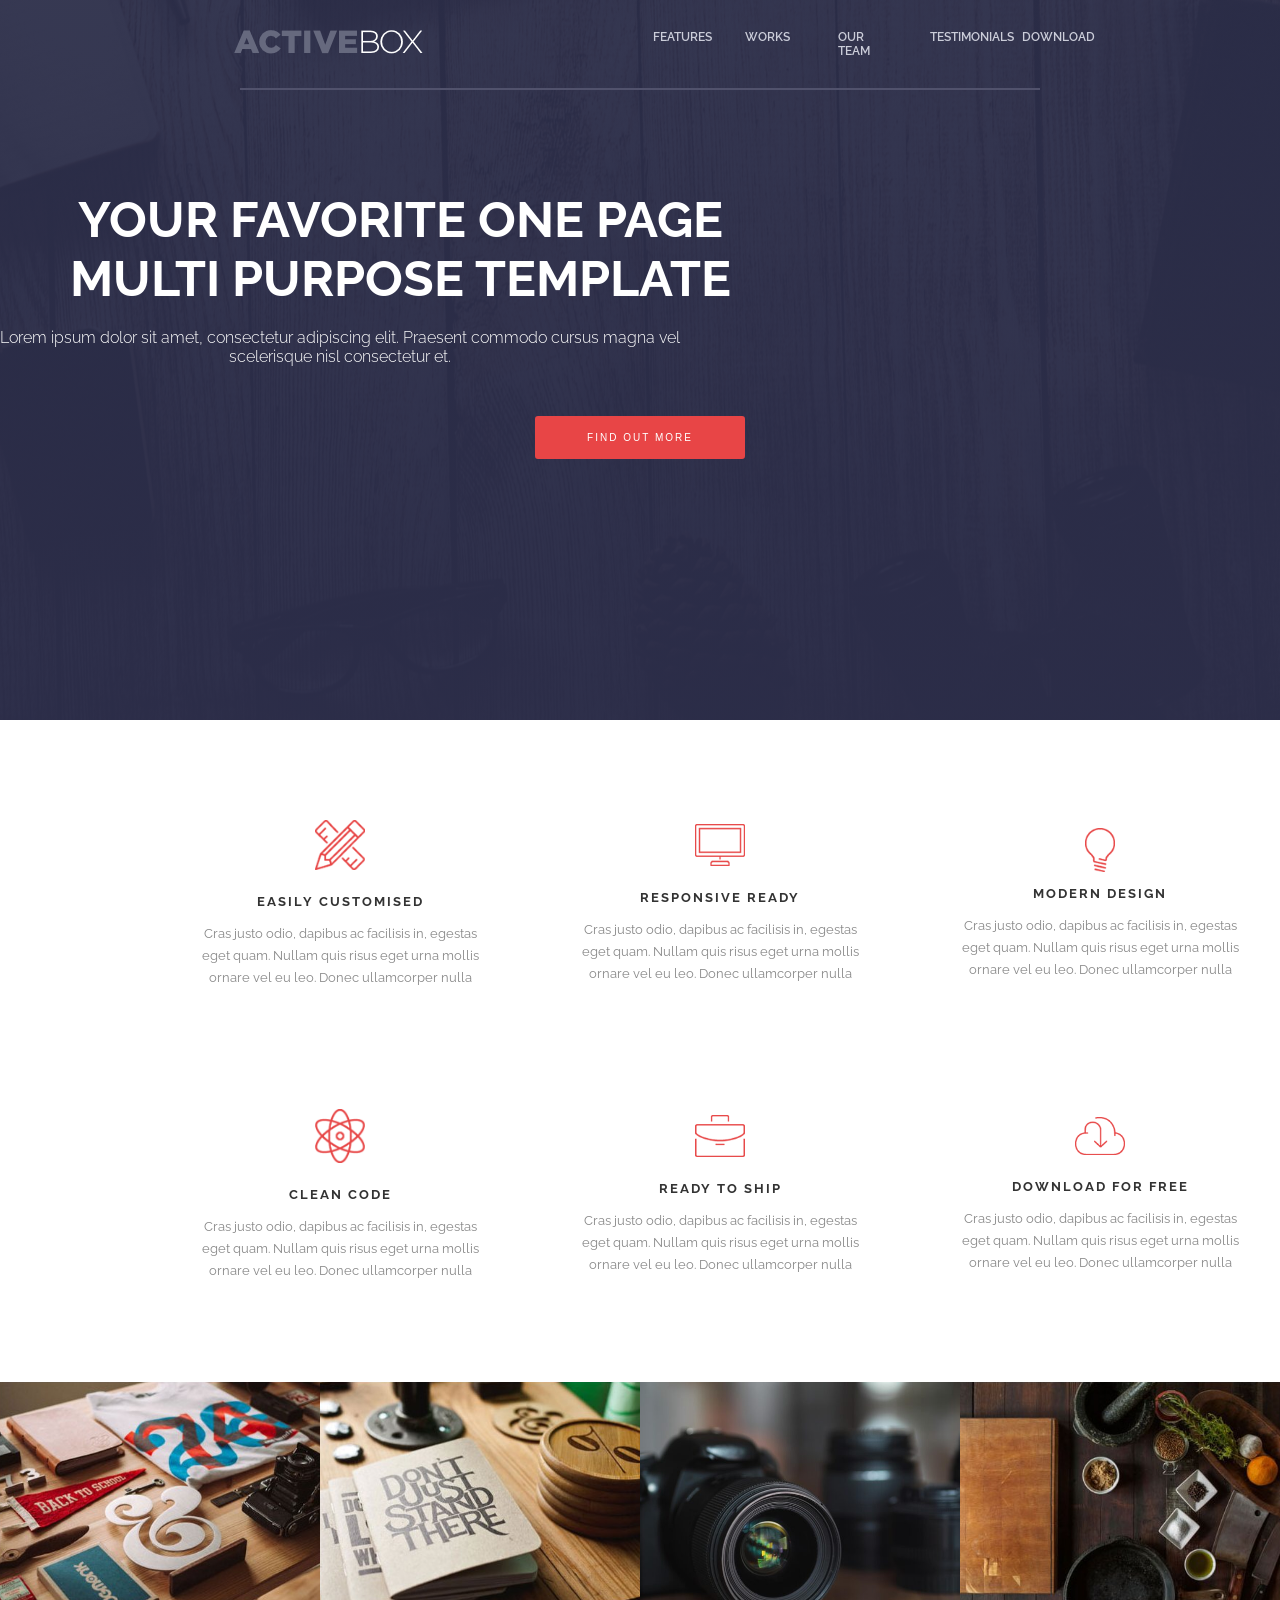
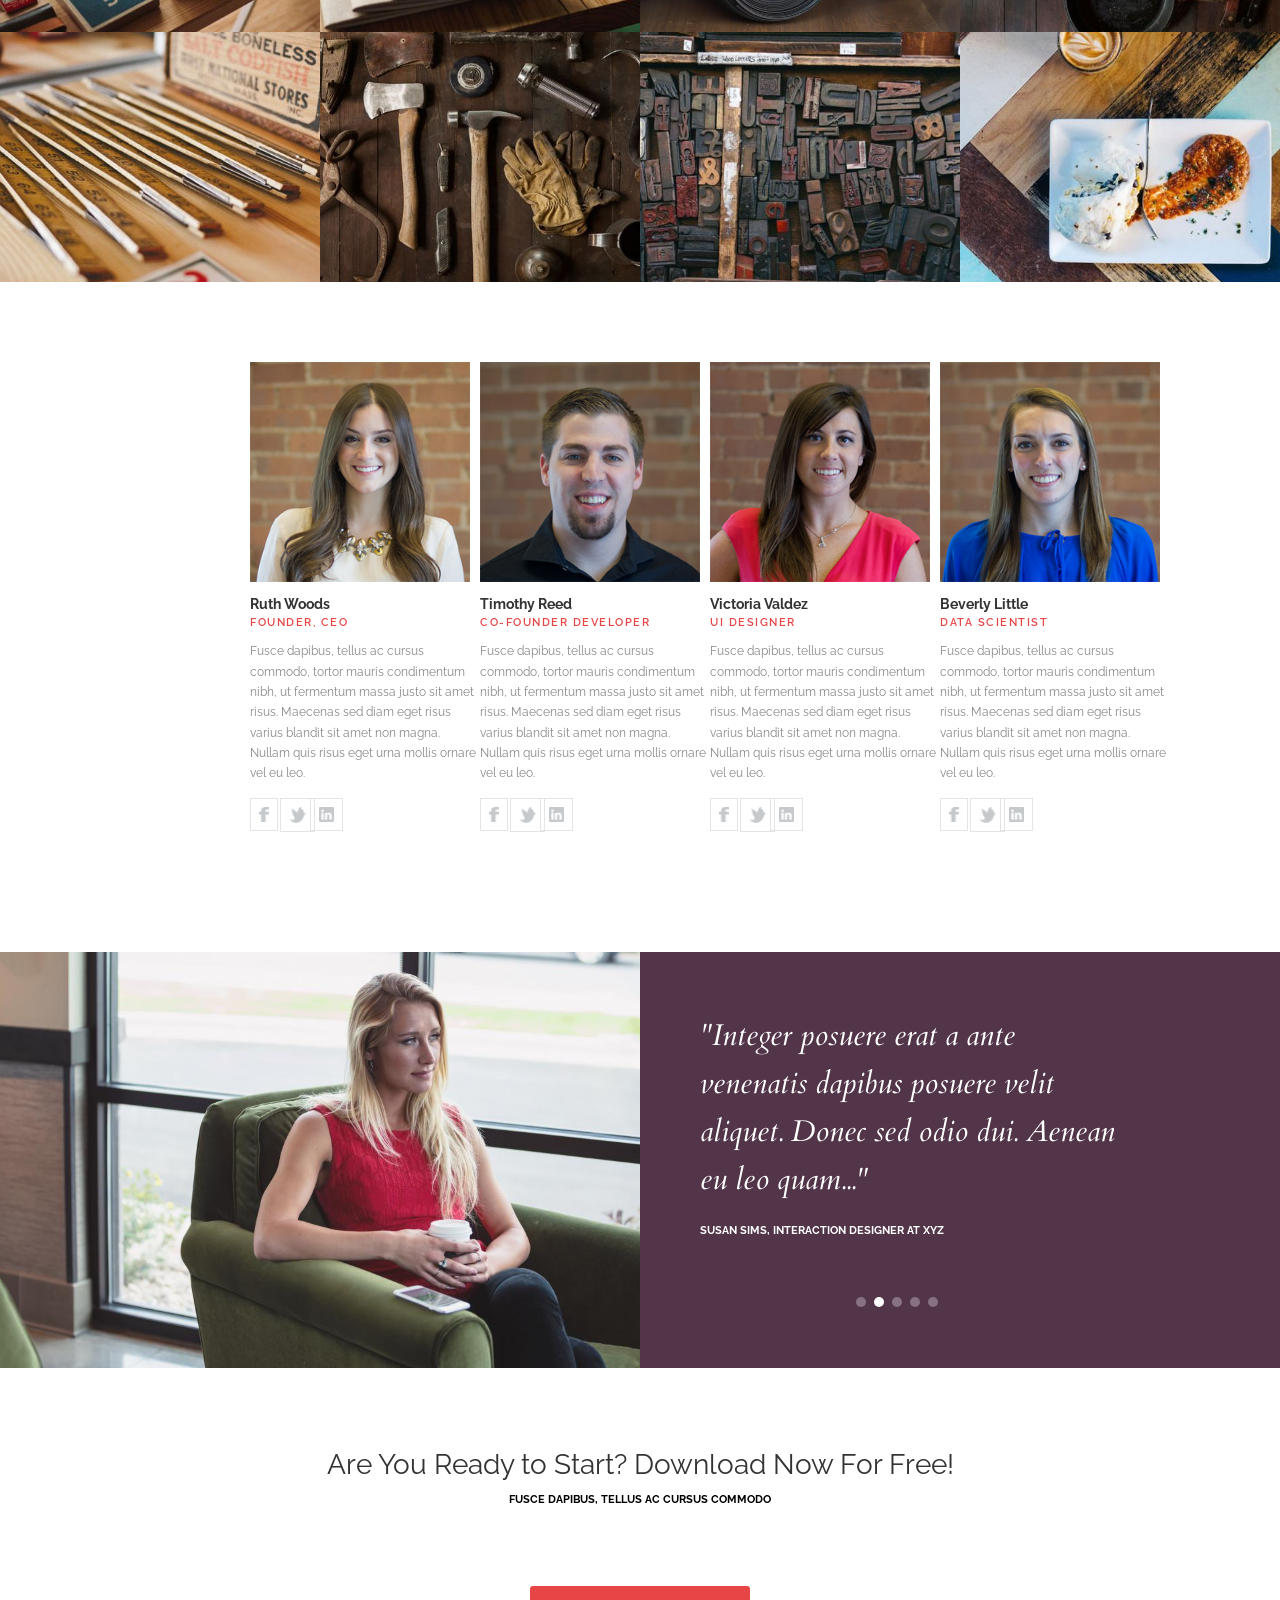
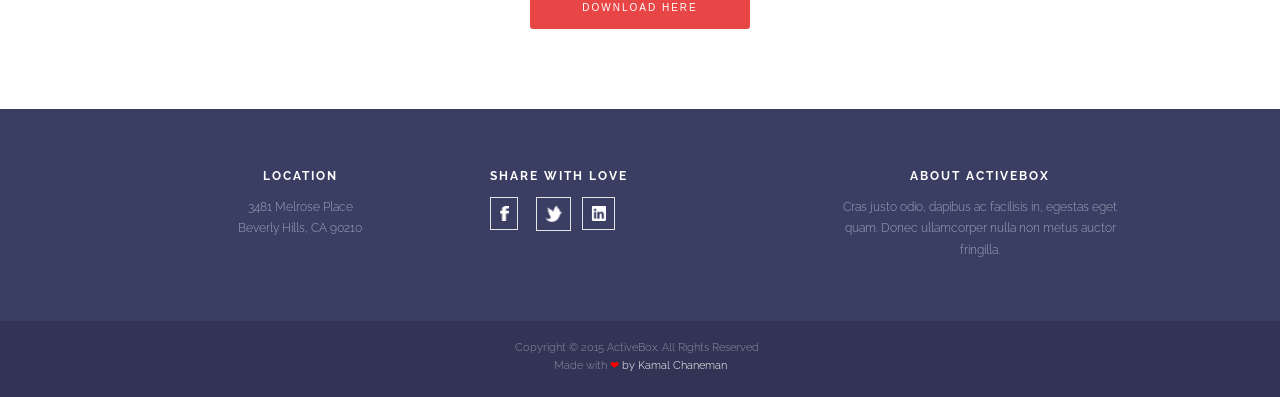
<file: index.html>
<!DOCTYPE html>
<html lang="en">
<head>
    <meta charset="UTF-8">
    <meta name="viewport" content="width=device-width, initial-scale=1.0">
    <style> @import url('https://fonts.googleapis.com/css2?family=Cardo:ital,wght@0,400;0,700;1,400&family=Open+Sans:ital,wght@0,300..800;1,300..800&family=Raleway:ital,wght@0,100..900;1,100..900&display=swap'); </style>
    <link rel="stylesheet" href="styles/style.css">
    <title>Proyecto ActiveBox</title>
</head>
<body>

    <header>
        <nav>
            <div class="logo">
                <img src="assets/images/logo.png" alt="ActiveBox Logo">
            </div>
            <ul class="nav">
                <li>FEATURES</li>
                <li>WORKS</li>
                <li>OUR TEAM</li>
                <li>TESTIMONIALS</li>
                <li>DOWNLOAD</li>
            </ul>
        </nav>
        <div class="linea"></div>

        <div class="div-principal">
            <h1>YOUR FAVORITE ONE PAGE MULTI PURPOSE TEMPLATE</h1>
            <p>Lorem ipsum dolor sit amet, consectetur adipiscing elit. Praesent commodo cursus magna vel scelerisque nisl consectetur et.</p>
            <button>FIND OUT MORE</button>
        </div>
    </header>

<div class="contenedor-features">
    <div class="div-features">
        <div>
            <img src="assets/images/Layer 48.png">
            <h1>EASILY CUSTOMISED</h1>
            <p>Cras justo odio, dapibus ac facilisis in, egestas eget quam. Nullam quis risus eget urna mollis ornare vel eu leo. Donec ullamcorper nulla</p>
        </div>
        <div>
            <img src="assets/images/Layer 44.png">
            <h1>RESPONSIVE READY</h1>
            <p>Cras justo odio, dapibus ac facilisis in, egestas eget quam. Nullam quis risus eget urna mollis ornare vel eu leo. Donec ullamcorper nulla</p>
        </div>
        <div>
            <img class="bombillo" src="assets/images/Layer 47.png">
            <h1>MODERN DESIGN</h1>
            <p>Cras justo odio, dapibus ac facilisis in, egestas eget quam. Nullam quis risus eget urna mollis ornare vel eu leo. Donec ullamcorper nulla</p>
        </div>
    </div>
</div>

    <div class="div-features-2">
        <div>
            <img src="assets/images/Layer 46.png" alt="Clean Code">
            <h1>CLEAN CODE</h1>
            <p>Cras justo odio, dapibus ac facilisis in, egestas eget quam. Nullam quis risus eget urna mollis ornare vel eu leo. Donec ullamcorper nulla</p>
        </div>
        <div>
            <img src="assets/images/Layer 43.png" alt="Ready to Ship">
            <h1>READY TO SHIP</h1>
            <p>Cras justo odio, dapibus ac facilisis in, egestas eget quam. Nullam quis risus eget urna mollis ornare vel eu leo. Donec ullamcorper nulla</p>
        </div>
        <div>
            <img src="assets/images/Layer 45.png" alt="Download for Free">
            <h1>DOWNLOAD FOR FREE</h1>
            <p>Cras justo odio, dapibus ac facilisis in, egestas eget quam. Nullam quis risus eget urna mollis ornare vel eu leo. Donec ullamcorper nulla</p>
        </div>
    </div>

    <div class="div-galeria">
        <div class="galeria-item"><img src="assets/images/1_design_desk.webp">
            <div class="galeria-overlay">
                <h3>PROJECT NAME</h3>
                <p>User Interface Design</p>
            </div>
        </div>
        <div class="galeria-item"><img src="assets/images/2_typography_notebook.webp">
            <div class="galeria-overlay">
                <h3>PROJECT NAME</h3>
                <p>User Interface Design</p>
            </div>
        </div>
        <div class="galeria-item"><img src="assets/images/3_project_name_red.jpg">
            <div class="galeria-overlay">
                <h3>PROJECT NAME</h3>
                <p>User Interface Design</p>
            </div>
        </div>
        <div class="galeria-item"><img src="assets/images/4_spices_kitchen.webp">
            <div class="galeria-overlay">
                <h3>PROJECT NAME</h3>
                <p>User Interface Design</p>
            </div>
        </div>
        <div class="galeria-item"><img src="assets/images/5_vintage_signs.webp">
            <div class="galeria-overlay">
                <h3>PROJECT NAME</h3>
                <p>User Interface Design</p>
            </div>
        </div>
        <div class="galeria-item"><img src="assets/images/6_tools_workshop.webp">
            <div class="galeria-overlay">
                <h3>PROJECT NAME</h3>
                <p>User Interface Design</p>
            </div>
        </div>
        <div class="galeria-item"><img src="assets/images/7_letterpress_blocks.webp">
            <div class="galeria-overlay">
                <h3>PROJECT NAME</h3>
                <p>User Interface Design</p>
            </div>
        </div>
        <div class="galeria-item"><img src="assets/images/8_coffee_food.webp">
            <div class="galeria-overlay">
                <h3>PROJECT NAME</h3>
                <p>User Interface Design</p>
            </div>
        </div>
    </div>

    <div class="div-equipo">
        <div>
            <img class="foto-equipo" src="assets/images/Layer 30.png" alt="Ruth Woods">
            <h1>Ruth Woods</h1>
            <h2>FOUNDER, CEO</h2>
            <p>Fusce dapibus, tellus ac cursus commodo, tortor mauris condimentum nibh, ut fermentum massa justo sit amet risus. Maecenas sed diam eget risus varius blandit sit amet non magna. Nullam quis risus eget urna mollis ornare vel eu leo.</p>
            <div class="div-iconos-equipo">
                <img class="facebook" src="assets/images/Shape 6 2.png">
                <img class="twitter" src="assets/images/Shape 3 2.png">
                <img class="linkedin" src="assets/images/Shape 11 2.png">
            </div>
        </div>
        <div>
            <img class="foto-equipo" src="assets/images/Layer 31.png" alt="Timothy Reed">
            <h1>Timothy Reed</h1>
            <h2>CO-FOUNDER DEVELOPER</h2>
            <p>Fusce dapibus, tellus ac cursus commodo, tortor mauris condimentum nibh, ut fermentum massa justo sit amet risus. Maecenas sed diam eget risus varius blandit sit amet non magna. Nullam quis risus eget urna mollis ornare vel eu leo.</p>
            <div class="div-iconos-equipo">
                <img class="facebook" src="assets/images/Shape 6 2.png">
                <img class="twitter" src="assets/images/Shape 3 2.png">
                <img class="linkedin" src="assets/images/Shape 11 2.png">
            </div>
        </div>
        <div>
            <img class="foto-equipo" src="assets/images/Layer 32.png" alt="Victoria Valdez">
            <h1>Victoria Valdez</h1>
            <h2>UI DESIGNER</h2>
            <p>Fusce dapibus, tellus ac cursus commodo, tortor mauris condimentum nibh, ut fermentum massa justo sit amet risus. Maecenas sed diam eget risus varius blandit sit amet non magna. Nullam quis risus eget urna mollis ornare vel eu leo.</p>
            <div class="div-iconos-equipo">
                <img class="facebook" src="assets/images/Shape 6 2.png">
                <img class="twitter" src="assets/images/Shape 3 2.png">
                <img class="linkedin" src="assets/images/Shape 11 2.png">
            </div>
        </div>
        <div>
            <img class="foto-equipo" src="assets/images/Layer 33.png" alt="Beverly Little">
            <h1>Beverly Little</h1>
            <h2>DATA SCIENTIST</h2>
            <p>Fusce dapibus, tellus ac cursus commodo, tortor mauris condimentum nibh, ut fermentum massa justo sit amet risus. Maecenas sed diam eget risus varius blandit sit amet non magna. Nullam quis risus eget urna mollis ornare vel eu leo.</p>
            <div class="div-iconos-equipo">
                <img class="facebook" src="assets/images/Shape 6 2.png">
                <img class="twitter" src="assets/images/Shape 3 2.png">
                <img class="linkedin" src="assets/images/Shape 11 2.png">
            </div>
        </div>
    </div>

    <div class="div-testimonial">
        <div class="div-testimonial-imagen">
            <img src="assets/images/Layer 19.png" alt="Susan Sims">
        </div>
        <div class="div-testimonial-texto">
            <h2>"Integer posuere erat a ante venenatis dapibus posuere velit aliquet. Donec sed odio dui. Aenean eu leo quam..."</h2>
            <h3>SUSAN SIMS, INTERACTION DESIGNER AT XYZ</h3>
            <div class="div-puntos">
                <span></span>
                <span class="activo"></span>
                <span></span>
                <span></span>
                <span></span>
            </div>
        </div>
    </div>

    <div class="div-descarga">
        <h2>Are You Ready to Start? Download Now For Free!</h2>
        <h3>FUSCE DAPIBUS, TELLUS AC CURSUS COMMODO</h3>
        <button>DOWNLOAD HERE</button>
    </div>

    <div class="div-footer-info">
        <div class="location">
            <h2>LOCATION</h2>
            <p>
                3481 Melrose Place<br>
                Beverly Hills, CA 90210
            </p>
        </div>
        <div class="share">
            <h2>SHARE WITH LOVE</h2>
            <div class="div-footer-iconos">
                <img class="facebook" src="assets/images/Shape 6 5.png">
                <img class="twitter" src="assets/images/Shape 3 5.png">
                <img class="linkedin" src="assets/images/Shape 11 5.png">
            </div>
        </div>
        <div class="about">
            <h2>ABOUT ACTIVEBOX</h2>
            <p>Cras justo odio, dapibus ac facilisis in, egestas eget quam. Donec ullamcorper nulla non metus auctor fringilla.</p>
        </div>
    </div>

    <footer>
        <p>Copyright &copy; 2015 ActiveBox. All Rights Reserved &nbsp; </p>
        <p>Made with <span class="corazon"> &#10084; </span> <span>by Kamal Chaneman</span></p>
    </footer>

</body>
</html>
</file>
<file: styles/style.css>
* {
    padding: 0;
    margin: 0;
    box-sizing: border-box;
}
header {
    background-image:
        linear-gradient(rgba(44, 45, 73, 0.932), rgba(44, 45, 73, 0.973)),
        url('../assets/images/Layer 34.png');
    background-position: center;
    background-size: cover;
    background-repeat: no-repeat;
    font-family: "Raleway", sans-serif;
    font-weight: 600;
    height: 80vh;
}
nav {
    display: grid;
    grid-template-columns: 0.5fr 1.2fr;
    grid-template-rows: 50%;
    padding: 30px 150px;
    justify-content: center;
}
.nav {
    display: grid;
    grid-template-columns: repeat(5, 17%);
    grid-template-rows: 10% 10% 10% 10% 10%;
    margin-left: 180px;
}
ul li {
    list-style: none;
    color: rgb(203, 205, 217);
    font-size: 12px;
    margin-left: 50px;
}
.logo img {
    margin-left: 100px;
}
.linea {
    border-bottom: solid 2px rgb(81, 82, 108);
    margin: 0 240px;
}
.div-principal {
    position: relative;
    place-items: center;
    margin: 100px 0;
    text-align: center;
}
.div-principal h1 {
    color: white;
    font-size: 50px;
    width: 800px;
    margin-bottom: 20px;
}
.div-principal p {
    color: white;
    font-weight: 300;
    width: 680px;
}
button {
    padding: 14px 50px;
    border: 2px solid rgba(232, 69, 70);
    border-radius: 3px;
    font-size: 10px;
    letter-spacing: 2px;
    background-color: rgba(232, 69, 70);
    color: #fff;
    margin-top: 50px;
    cursor: pointer;
}
.div-features {
    display: grid;
    grid-template-columns: repeat(3, 1fr);
    padding: 80px 150px 40px;
    text-align: center;
    font-family: "Raleway", sans-serif;
    place-items: center;
}
.div-features-2 {
    display: grid;
    grid-template-columns: repeat(3, 1fr);
    padding: 40px 150px 80px;
    text-align: center;
    font-family: "Raleway", sans-serif;
    place-items: center;
}
.div-features div,
.div-features-2 div {
    padding: 20px 40px;
}
.div-features img,
.div-features-2 img {
    width: 50px;
    margin-bottom: 20px;
}
.div-features .bombillo{
    width: 30px;
    margin-bottom: 10px;
}
.div-features h1,
.div-features-2 h1 {
    font-size: 13px;
    letter-spacing: 2px;
    margin-bottom: 14px;
    color: #333;
}
.div-features p,
.div-features-2 p {
    font-size: 13px;
    color: #888;
    line-height: 1.7;
    font-weight: 400;
    width: 300px;
}
.div-galeria {
    display: grid;
    grid-template-columns: repeat(4, 1fr);
    grid-template-rows: repeat(2, 250px);
}
.div-galeria div {
    overflow: hidden;
}
.div-galeria img {
    width: 100%;
    height: 100%;
    object-fit: cover;
    display: block;
    transition: transform 0.3s ease;
}
.galeria-item {
    position: relative;
    overflow: hidden;
}
.galeria-overlay {
    position: absolute;
    top: 0;
    left: 0;
    width: 100%;
    height: 100%;
    background-color: rgba(232, 69, 69, 0.699);
    display: flex;
    flex-direction: column;
    justify-content: center;
    align-items: center;
    text-align: center;
    gap: 15px;
    opacity: 0;
    transition: opacity 0.3s ease;
}
.galeria-item:hover .galeria-overlay {
    opacity: 1;
}
.galeria-overlay h3 {
    font-family: "Raleway", sans-serif;
    font-size: 13px;
    color: #fff;
    font-weight: 700;
}
.galeria-overlay p {
    font-family: "Raleway", sans-serif;
    font-size: 11px;
    color: rgba(255, 255, 255, 0.8);
    font-weight: 300;
}
.div-equipo {
    display: grid;
    grid-template-columns: repeat(4, 1fr);
    padding: 80px 250px;
    font-family: "Raleway", sans-serif;
    text-align: left;
}
.div-equipo div {
    display: grid;
    grid-template-rows: auto auto auto 1fr auto;
}
.div-equipo img.foto-equipo {
    width: 220px;
    object-fit: cover;
    margin-bottom: 14px;
}
.div-equipo h1 {
    font-size: 14px;
    font-weight: 700;
    color: #333;
    margin-bottom: 4px;
}
.div-equipo h2 {
    font-size: 11px;
    color: rgba(232, 69, 70);
    letter-spacing: 1.5px;
    margin-bottom: 12px;
    font-weight: 600;
}
.div-equipo p {
    font-size: 12px;
    color: #888;
    line-height: 1.7;
    font-weight: 400;
    margin-bottom: 14px;
    width: 230px;
}
.div-iconos-equipo {
    display: grid;
    grid-template-columns: repeat(3, 20px);
    gap: 10px;
}
.div-iconos-equipo img{
    box-sizing: content-box;
    border: solid 1px rgb(229, 228, 228);
    padding: 8px;
}
.facebook{
    width: 5px;
    height: 9px;
}
.twitter{
    width: 9px;
    height: 9px;
}
.linkedin{
    width: 9px;
    height: 9px;
}
.div-testimonial {
    display: grid;
    grid-template-columns: 1fr 1fr;
    min-height: 350px;
    font-family: "Cardo", serif;
}
.div-testimonial-imagen {
    overflow: hidden;
}
.div-testimonial-imagen img {
    width: 100%;
    height: 100%;
    object-fit: cover;
}
.div-testimonial-texto {
    background-color: rgba(82, 53, 73);
    align-items: center;
    padding: 60px 60px;
}
.div-testimonial-texto h2 {
    font-size: 30px;
    font-style: italic;
    color: #fff;
    font-weight: 400;
    line-height: 1.6;
    margin-bottom: 20px;
    width: 420px;
}
.div-testimonial-texto h3 {
    font-size: 11px;
    color: white;
    font-family: "Raleway", sans-serif;
    font-weight: bold;
    margin-bottom: 60px;
}
.div-puntos {
    display: grid;
    grid-template-columns: repeat(5, 12px);
    gap: 6px;
    margin-left: 30%;
}
.div-puntos span {
    width: 10px;
    height: 10px;
    border-radius: 50%;
    background-color: rgba(255, 255, 255, 0.3);
    display: block;
}
.div-puntos span.activo {
    background-color: #fff;
}
.div-descarga {
    display: grid;
    grid-template-rows: auto auto auto;
    justify-items: center;
    padding: 80px 150px;
    text-align: center;
    font-family: "Raleway", sans-serif;
}
.div-descarga h2 {
    font-size: 28px;
    color: #333;
    font-weight: 400;
    margin-bottom: 12px;
}
.div-descarga h3 {
    font-size: 11px;
    color: black;
    font-weight: bold;
    margin-bottom: 30px;
}
.div-footer-info {
    display: grid;
    grid-template-columns: repeat(3, 1fr);
    background-color: rgba(58, 62, 99);
    padding: 60px 150px;
    gap: 40px;
    font-family: "Raleway", sans-serif;
}
.div-footer-info h2 {
    font-size: 12px;
    color: #fff;
    letter-spacing: 2px;
    margin-bottom: 14px;
    font-weight: 700;
}
.div-footer-info p {
    font-size: 12px;
    color: rgb(160, 163, 185);
    line-height: 1.8;
    font-weight: 300;
}
.div-footer-iconos {
    display: grid;
    grid-template-columns: repeat(3, 36px);
    gap: 10px;
    margin-top: 10px;
}
.div-footer-iconos img{
    box-sizing: content-box;
    border: solid 1px rgb(229, 228, 228);
    padding: 8px;
}
.facebook{
    width: 10px;
    height: 15px;
}
.twitter{
    width: 17px;
    height: 16px;
}
.linkedin{
    width: 15px;
    height: 15px;
}
.location{
    place-items: center;
    text-align: center;
}
.share{
    place-items: center;
}
.about{
    place-items: center;
    text-align: center;
}
.about p{
    width: 300px;
}
footer {
    background-color: rgba(49, 52, 85);
    text-align: center;
    padding: 20px;
    font-family: "Raleway", sans-serif;
}
footer p {
    font-size: 11px;
    color: rgb(140, 143, 165);
    font-weight: 300;
    margin-bottom: 5px;
}
footer span {
    color: white;
}
footer .corazon{
    color: red;
}

/*Media Queries*/

@media (max-width: 1279px) {
    nav {
        padding: 30px 50px;
    }
    .nav {
        margin-left: 50px;
        grid-template-columns: repeat(5, 20%);
    }
    .logo img {
        margin-left: 10px;
    }
    .linea {
        margin: 0 50px;
    }
    .div-principal h1 {
        font-size: 44px;
    }
    .div-features div,
    .div-features-2 div {
        padding: 20px 15px;
    }
    .div-features p,
    .div-features-2 p {
        width: 100%;
    }
    .div-features,
    .div-features-2 {
        padding: 60px 80px 30px;
    }
    .div-equipo {
        padding: 80px 80px;
        gap: 20px;
    }
    .div-equipo img.foto-equipo {
        width: 100%;
    }
    .div-equipo p {
        width: 100%;
    }
    .div-testimonial-texto h2 {
        font-size: 26px;
        width: 100%;
    }
    .div-footer-info {
        padding: 60px 80px;
    }
    .about p {
        width: 100%;
    }
    header{
        height: 110vh;
    }
}

@media (max-width: 920px) {
    header {
        height: auto;
        padding-bottom: 40px;
    }
    nav {
        grid-template-columns: 1fr;
        padding: 20px 30px;
        justify-items: center;
        gap: 20px;
    }
    .logo img {
        margin-left: 0;
    }
    .nav {
        grid-template-columns: repeat(5, auto);
        margin-left: 0;
    }
    ul li {
        margin-left: 10px;
        font-size: 11px;
    }
    .linea {
        margin: 0 30px;
    }
    .div-principal {
        margin: 60px auto;
        padding: 0 30px;
    }
    .div-principal h1 {
        font-size: 36px;
        width: 100%;
    }
    .div-principal p {
        width: 100%;
    }
    .div-features,
    .div-features-2 {
        padding: 60px 60px 60px;
    }
    .div-features p,
    .div-features-2 p {
        width: 100%;
    }
    .div-galeria {
        grid-template-columns: repeat(4, 1fr);
        grid-template-rows: repeat(2, 200px);
    }
    .div-equipo {
        grid-template-columns: repeat(4, 1fr);
        padding: 60px 40px;
        gap: 20px;
    }
    .div-equipo img.foto-equipo {
        width: 100%;
    }
    .div-equipo p {
        width: 100%;
    }
    .div-testimonial-texto h2 {
        font-size: 24px;
        width: 100%;
    }
    .div-footer-info {
        padding: 40px 40px;
    }
    .about p {
        width: 100%;
    }
}

@media (max-width: 768px) {
    .div-features,
    .div-features-2 {
        grid-template-columns: 1fr;
        padding: 30px 80px 10px;
    }
    .div-features div,
    .div-features-2 div {
        padding: 15px 20px;
    }
    .div-features h1,
    .div-features-2 h1 {
        font-size: 11px;
    }
    .div-features p,
    .div-features-2 p {
        font-size: 11px;
    }
    .div-galeria {
        grid-template-columns: repeat(2, 1fr);
        grid-template-rows: repeat(4, 200px);
    }
    .div-equipo {
        grid-template-columns: repeat(2, 1fr);
        padding: 70px 60px;
        gap: 40px;
    }
    .div-testimonial {
        grid-template-columns: 1fr;
    }
    .div-testimonial-imagen {
        height: 300px;
    }
    .div-testimonial-texto {
        padding: 50px 40px;
    }
    .div-testimonial-texto h2 {
        font-size: 20px;
        width: 100%;
    }
    .div-puntos {
        margin-left: 0;
    }
    .div-descarga {
        padding: 60px 40px;
    }
    .div-descarga h2 {
        font-size: 22px;
    }
    .div-footer-info {
        grid-template-columns: 1fr;
        text-align: center;
        padding: 40px 60px;
        gap: 30px;
    }
    .div-footer-iconos {
        justify-content: center;
        margin: 10px auto 0;
    }
    .location,
    .share,
    .about {
        display: grid;
        justify-items: center;
    }
    .about p {
        width: 100%;
    }
}

@media (max-width: 480px) {
    .nav {
        grid-template-columns: repeat(3, auto);
        grid-template-rows: repeat(2, auto);
        gap: 10px;
        text-align: center;
    }
    .div-principal h1 {
        font-size: 26px;
    }
    .div-principal p {
        font-size: 13px;
    }
    button {
        padding: 12px 30px;
    }
    .div-features,
    .div-features-2 {
        grid-template-columns: 1fr;
        padding: 20px 50px;
    }
    .div-galeria {
        grid-template-columns: repeat(2, 1fr);
        grid-template-rows: repeat(4, 160px);
    }
    .div-equipo {
        grid-template-columns: repeat(1,1fr);
        padding: 40px 80px;
        gap: 40px;
    }
    .div-testimonial-texto h2 {
        font-size: 18px;
    }
    .div-testimonial-texto h3 {
        font-size: 10px;
    }
    .div-descarga h2 {
        font-size: 18px;
    }
    .div-descarga h3 {
        font-size: 10px;
    }
    .div-footer-info {
        padding: 40px 30px;
    }
}
</file>
